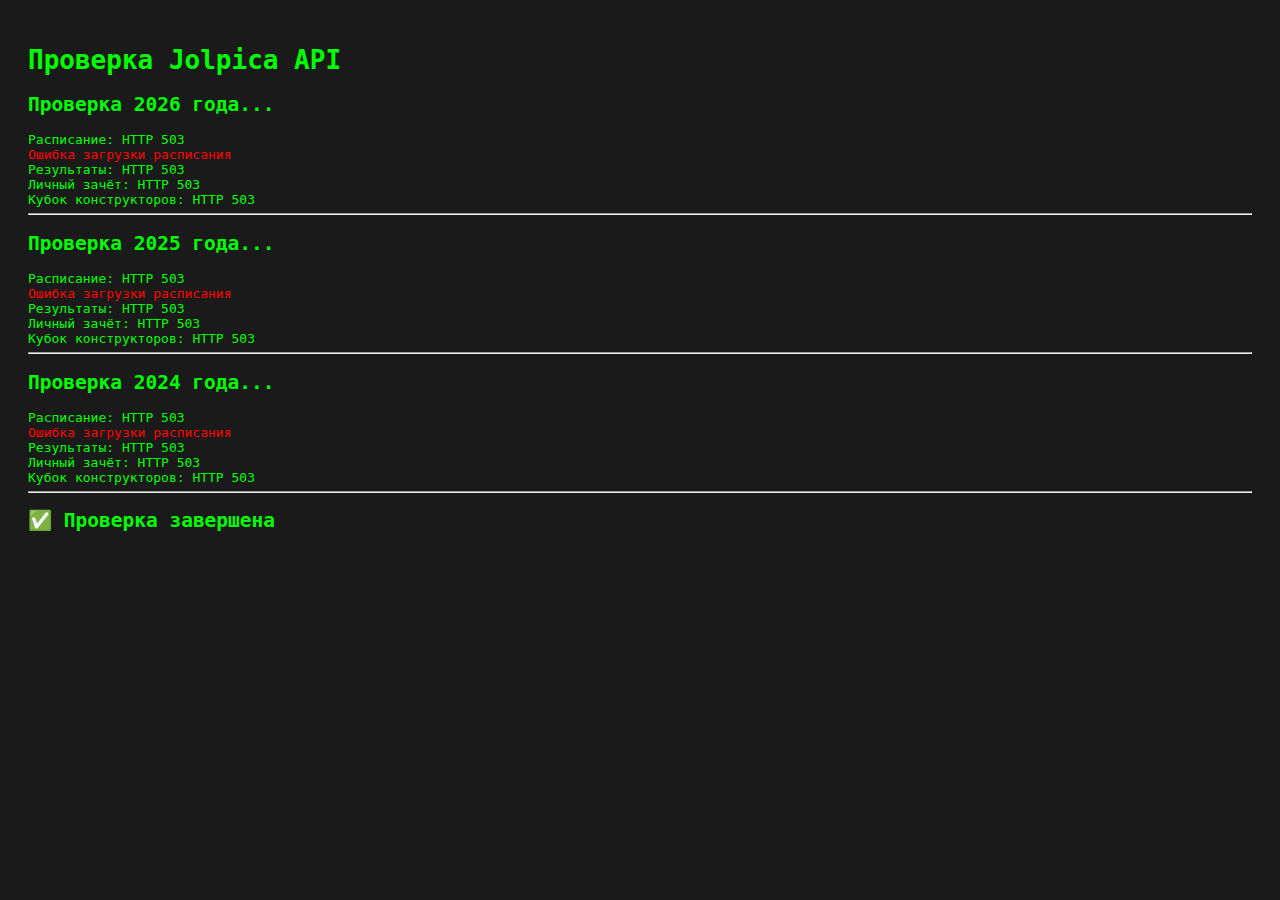
<file: check-api.html>
<!DOCTYPE html>
<html lang="ru">
<head>
    <meta charset="UTF-8">
    <title>Проверка API</title>
    <style>
        body { font-family: monospace; padding: 20px; background: #1a1a1a; color: #0f0; }
        .error { color: #f00; }
        .success { color: #0f0; }
        .warning { color: #ff0; }
        pre { background: #000; padding: 10px; overflow-x: auto; border: 1px solid #333; }
    </style>
</head>
<body>
    <h1>Проверка Jolpica API</h1>
    <div id="output"></div>

    <script>
        const output = document.getElementById('output');
        
        async function checkAPI(year) {
            output.innerHTML += `<h2>Проверка ${year} года...</h2>`;
            
            try {
                // Расписание
                const scheduleResp = await fetch(`https://api.jolpi.ca/ergast/f1/${year}.json`);
                output.innerHTML += `<div>Расписание: <span class="success">HTTP ${scheduleResp.status}</span></div>`;
                
                if (scheduleResp.ok) {
                    const scheduleData = await scheduleResp.json();
                    const races = scheduleData.MRData?.RaceTable?.Races || [];
                    output.innerHTML += `<div>Найдено гонок: <span class="success">${races.length}</span></div>`;
                    
                    if (races.length > 0) {
                        output.innerHTML += `<pre>${JSON.stringify(races[0], null, 2)}</pre>`;
                    }
                } else {
                    output.innerHTML += `<div class="error">Ошибка загрузки расписания</div>`;
                }
                
                // Результаты
                const resultsResp = await fetch(`https://api.jolpi.ca/ergast/f1/${year}/results/1.json`);
                output.innerHTML += `<div>Результаты: <span class="success">HTTP ${resultsResp.status}</span></div>`;
                
                if (resultsResp.ok) {
                    const resultsData = await resultsResp.json();
                    const races = resultsData.MRData?.RaceTable?.Races || [];
                    output.innerHTML += `<div>Гонок с результатами: <span class="success">${races.length}</span></div>`;
                    
                    if (races.length > 0) {
                        const winner = races[0].Results?.[0];
                        if (winner) {
                            output.innerHTML += `<div>Первый победитель: <span class="success">${winner.Driver.givenName} ${winner.Driver.familyName}</span></div>`;
                        }
                    }
                }
                
                // Личный зачёт
                const driversResp = await fetch(`https://api.jolpi.ca/ergast/f1/${year}/driverStandings.json`);
                output.innerHTML += `<div>Личный зачёт: <span class="success">HTTP ${driversResp.status}</span></div>`;
                
                if (driversResp.ok) {
                    const driversData = await driversResp.json();
                    const standings = driversData.MRData?.StandingsTable?.StandingsLists || [];
                    if (standings.length > 0) {
                        const drivers = standings[0].DriverStandings || [];
                        output.innerHTML += `<div>Пилотов в зачёте: <span class="success">${drivers.length}</span></div>`;
                    }
                }
                
                // Кубок конструкторов
                const constructorsResp = await fetch(`https://api.jolpi.ca/ergast/f1/${year}/constructorStandings.json`);
                output.innerHTML += `<div>Кубок конструкторов: <span class="success">HTTP ${constructorsResp.status}</span></div>`;
                
                if (constructorsResp.ok) {
                    const constructorsData = await constructorsResp.json();
                    const standings = constructorsData.MRData?.StandingsTable?.StandingsLists || [];
                    if (standings.length > 0) {
                        const constructors = standings[0].ConstructorStandings || [];
                        output.innerHTML += `<div>Команд в зачёте: <span class="success">${constructors.length}</span></div>`;
                    }
                }
                
                output.innerHTML += '<hr>';
                
            } catch (e) {
                output.innerHTML += `<div class="error">Ошибка: ${e.message}</div><hr>`;
            }
        }
        
        async function runChecks() {
            await checkAPI(2026);
            await checkAPI(2025);
            await checkAPI(2024);
            
            output.innerHTML += '<h2 class="success">✅ Проверка завершена</h2>';
        }
        
        runChecks();
    </script>
</body>
</html>
</file>
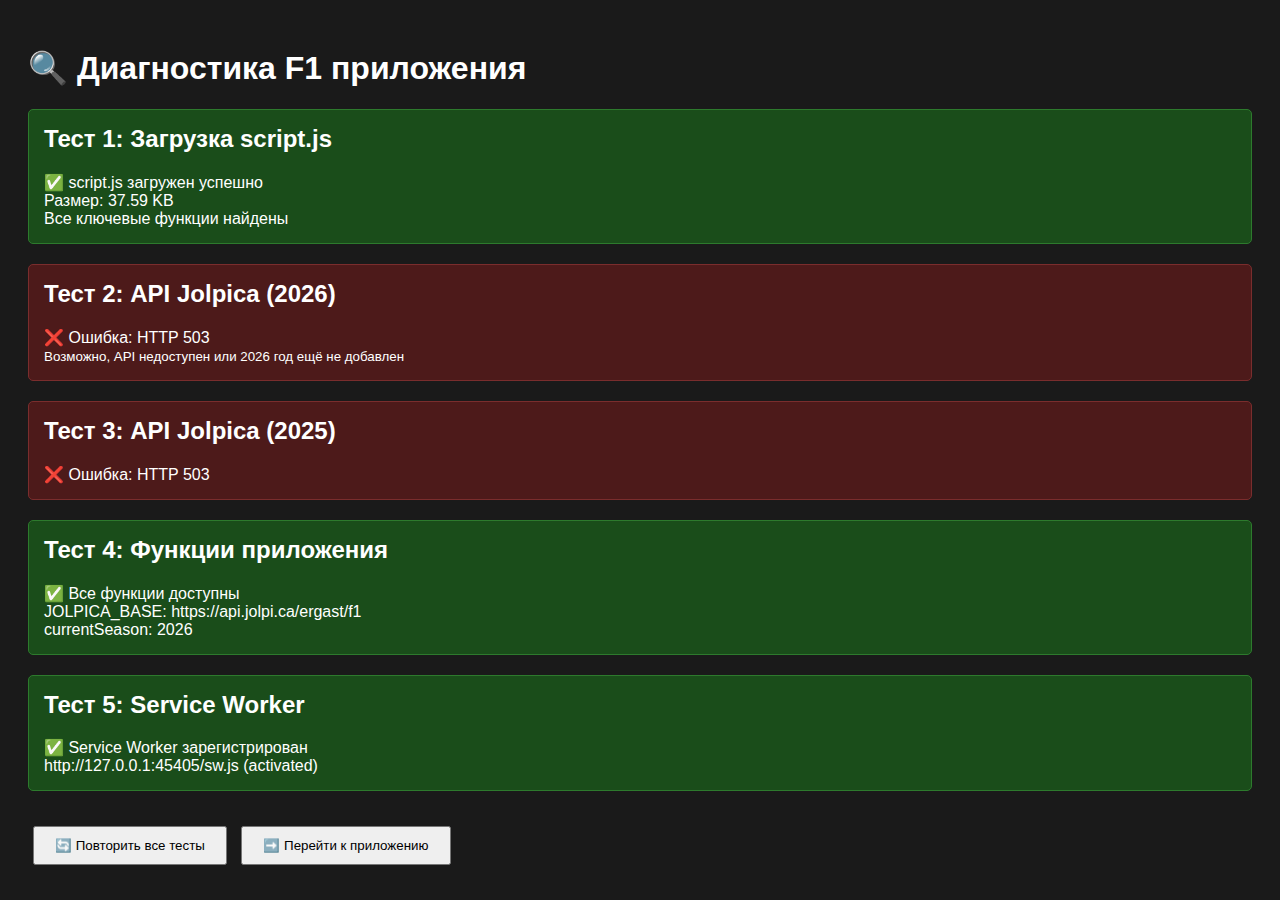
<file: diagnose.html>
<!DOCTYPE html>
<html lang="ru">
<head>
    <meta charset="UTF-8">
    <title>Диагностика F1</title>
    <style>
        body { font-family: Arial, sans-serif; padding: 20px; background: #1a1a1a; color: #fff; }
        .test { margin: 20px 0; padding: 15px; border: 1px solid #444; border-radius: 5px; }
        .success { background: #1a4d1a; border-color: #2d7a2d; }
        .error { background: #4d1a1a; border-color: #7a2d2d; }
        .warning { background: #4d4d1a; border-color: #7a7a2d; }
        .loading { background: #1a1a4d; border-color: #2d2d7a; }
        h2 { margin-top: 0; }
        pre { background: #000; padding: 10px; overflow-x: auto; }
        button { padding: 10px 20px; margin: 5px; cursor: pointer; }
    </style>
</head>
<body>
    <h1>🔍 Диагностика F1 приложения</h1>
    
    <div id="test1" class="test loading">
        <h2>Тест 1: Загрузка script.js</h2>
        <div id="test1-result">Проверка...</div>
    </div>
    
    <div id="test2" class="test loading">
        <h2>Тест 2: API Jolpica (2026)</h2>
        <div id="test2-result">Проверка...</div>
    </div>
    
    <div id="test3" class="test loading">
        <h2>Тест 3: API Jolpica (2025)</h2>
        <div id="test3-result">Проверка...</div>
    </div>
    
    <div id="test4" class="test loading">
        <h2>Тест 4: Функции приложения</h2>
        <div id="test4-result">Проверка...</div>
    </div>
    
    <div id="test5" class="test loading">
        <h2>Тест 5: Service Worker</h2>
        <div id="test5-result">Проверка...</div>
    </div>
    
    <div style="margin-top: 30px;">
        <button onclick="runAllTests()">🔄 Повторить все тесты</button>
        <button onclick="window.location.href='index.html'">➡️ Перейти к приложению</button>
    </div>

    <script>
        let testResults = {};
        
        // Тест 1: Загрузка script.js
        async function test1() {
            const div = document.getElementById('test1');
            const result = document.getElementById('test1-result');
            
            try {
                const response = await fetch('script.js');
                if (!response.ok) throw new Error(`HTTP ${response.status}`);
                
                const text = await response.text();
                const size = (text.length / 1024).toFixed(2);
                
                // Проверяем наличие ключевых функций
                const hasLoadRaces = text.includes('async function loadRaces()');
                const hasDataCache = text.includes('const dataCache');
                const hasCacheLifetime = text.includes('const CACHE_LIFETIME');
                
                if (hasLoadRaces && hasDataCache && hasCacheLifetime) {
                    div.className = 'test success';
                    result.innerHTML = `✅ script.js загружен успешно<br>Размер: ${size} KB<br>Все ключевые функции найдены`;
                    testResults.test1 = true;
                } else {
                    throw new Error('Отсутствуют ключевые функции');
                }
            } catch (e) {
                div.className = 'test error';
                result.innerHTML = `❌ Ошибка: ${e.message}`;
                testResults.test1 = false;
            }
        }
        
        // Тест 2: API 2026
        async function test2() {
            const div = document.getElementById('test2');
            const result = document.getElementById('test2-result');
            
            try {
                const response = await fetch('https://api.jolpi.ca/ergast/f1/2026.json');
                if (!response.ok) throw new Error(`HTTP ${response.status}`);
                
                const data = await response.json();
                const races = data.MRData?.RaceTable?.Races;
                
                if (races && races.length > 0) {
                    div.className = 'test success';
                    result.innerHTML = `✅ API 2026 работает<br>Найдено гонок: ${races.length}<br>Первая гонка: ${races[0].raceName}`;
                    testResults.test2 = true;
                } else {
                    throw new Error('Нет данных о гонках');
                }
            } catch (e) {
                div.className = 'test error';
                result.innerHTML = `❌ Ошибка: ${e.message}<br><small>Возможно, API недоступен или 2026 год ещё не добавлен</small>`;
                testResults.test2 = false;
            }
        }
        
        // Тест 3: API 2025
        async function test3() {
            const div = document.getElementById('test3');
            const result = document.getElementById('test3-result');
            
            try {
                const response = await fetch('https://api.jolpi.ca/ergast/f1/2025.json');
                if (!response.ok) throw new Error(`HTTP ${response.status}`);
                
                const data = await response.json();
                const races = data.MRData?.RaceTable?.Races;
                
                if (races && races.length > 0) {
                    div.className = 'test success';
                    result.innerHTML = `✅ API 2025 работает<br>Найдено гонок: ${races.length}<br>Первая гонка: ${races[0].raceName}`;
                    testResults.test3 = true;
                } else {
                    throw new Error('Нет данных о гонках');
                }
            } catch (e) {
                div.className = 'test error';
                result.innerHTML = `❌ Ошибка: ${e.message}`;
                testResults.test3 = false;
            }
        }
        
        // Тест 4: Функции
        async function test4() {
            const div = document.getElementById('test4');
            const result = document.getElementById('test4-result');
            
            return new Promise((resolve) => {
                const script = document.createElement('script');
                script.src = 'script.js';
                script.onload = () => {
                    try {
                        const checks = {
                            'JOLPICA_BASE': typeof JOLPICA_BASE !== 'undefined',
                            'dataCache': typeof dataCache !== 'undefined',
                            'CACHE_LIFETIME': typeof CACHE_LIFETIME !== 'undefined',
                            'loadRaces': typeof loadRaces === 'function',
                            'loadDrivers': typeof loadDrivers === 'function',
                            'loadConstructors': typeof loadConstructors === 'function',
                            'showSection': typeof showSection === 'function',
                            'changeSeason': typeof changeSeason === 'function',
                            'refreshData': typeof refreshData === 'function',
                        };
                        
                        const failed = Object.entries(checks).filter(([k, v]) => !v);
                        
                        if (failed.length === 0) {
                            div.className = 'test success';
                            result.innerHTML = `✅ Все функции доступны<br>JOLPICA_BASE: ${JOLPICA_BASE}<br>currentSeason: ${currentSeason}`;
                            testResults.test4 = true;
                        } else {
                            throw new Error(`Отсутствуют: ${failed.map(([k]) => k).join(', ')}`);
                        }
                    } catch (e) {
                        div.className = 'test error';
                        result.innerHTML = `❌ Ошибка: ${e.message}`;
                        testResults.test4 = false;
                    }
                    resolve();
                };
                script.onerror = () => {
                    div.className = 'test error';
                    result.innerHTML = '❌ Не удалось загрузить script.js';
                    testResults.test4 = false;
                    resolve();
                };
                document.head.appendChild(script);
            });
        }
        
        // Тест 5: Service Worker
        async function test5() {
            const div = document.getElementById('test5');
            const result = document.getElementById('test5-result');
            
            try {
                if (!('serviceWorker' in navigator)) {
                    throw new Error('Service Worker не поддерживается');
                }
                
                const registrations = await navigator.serviceWorker.getRegistrations();
                
                if (registrations.length > 0) {
                    const info = registrations.map(reg => {
                        const state = reg.active?.state || 'unknown';
                        const url = reg.active?.scriptURL || 'unknown';
                        return `${url} (${state})`;
                    }).join('<br>');
                    
                    div.className = 'test success';
                    result.innerHTML = `✅ Service Worker зарегистрирован<br>${info}`;
                    testResults.test5 = true;
                } else {
                    div.className = 'test warning';
                    result.innerHTML = '⚠️ Service Worker не зарегистрирован<br><small>Это нормально при первом запуске</small>';
                    testResults.test5 = true;
                }
            } catch (e) {
                div.className = 'test error';
                result.innerHTML = `❌ Ошибка: ${e.message}`;
                testResults.test5 = false;
            }
        }
        
        async function runAllTests() {
            testResults = {};
            
            // Сбрасываем состояние
            document.querySelectorAll('.test').forEach(t => t.className = 'test loading');
            document.querySelectorAll('[id$="-result"]').forEach(r => r.innerHTML = 'Проверка...');
            
            await test1();
            await test2();
            await test3();
            await test4();
            await test5();
            
            // Итоговый результат
            const total = Object.keys(testResults).length;
            const passed = Object.values(testResults).filter(v => v).length;
            
            console.log(`Тесты завершены: ${passed}/${total} успешно`);
            
            if (passed === total) {
                alert(`✅ Все тесты пройдены (${passed}/${total})!\n\nПриложение должно работать корректно.`);
            } else {
                alert(`⚠️ Пройдено тестов: ${passed}/${total}\n\nПроверьте ошибки выше.`);
            }
        }
        
        // Запускаем тесты при загрузке
        window.onload = runAllTests;
    </script>
</body>
</html>
</file>
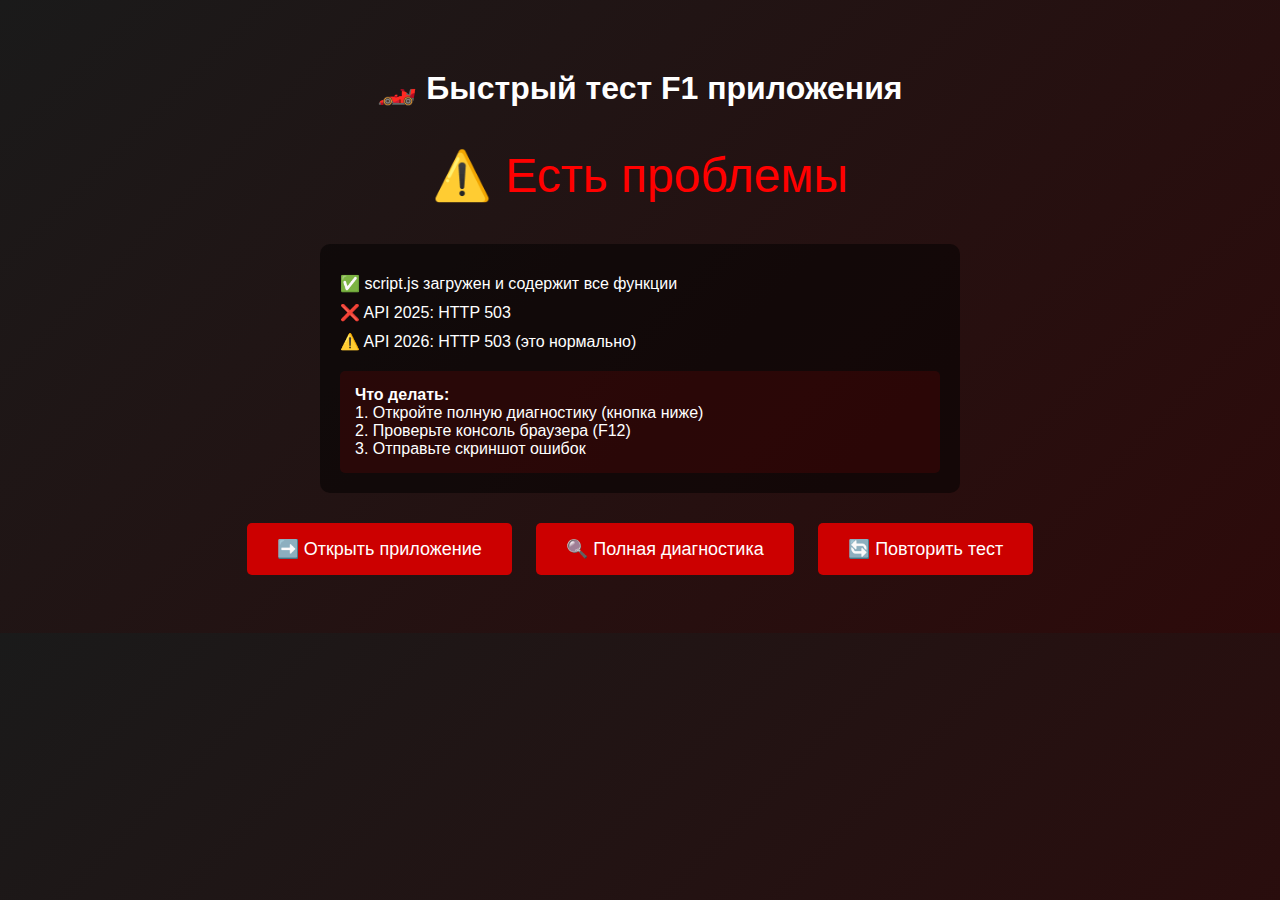
<file: quick-test.html>
<!DOCTYPE html>
<html lang="ru">
<head>
    <meta charset="UTF-8">
    <title>Быстрый тест</title>
    <style>
        body { 
            font-family: Arial, sans-serif; 
            padding: 40px; 
            background: linear-gradient(135deg, #1a1a1a 0%, #2d0a0a 100%);
            color: #fff;
            text-align: center;
        }
        .status {
            font-size: 48px;
            margin: 40px 0;
        }
        .details {
            background: rgba(0,0,0,0.5);
            padding: 20px;
            border-radius: 10px;
            margin: 20px auto;
            max-width: 600px;
            text-align: left;
        }
        .success { color: #0f0; }
        .error { color: #f00; }
        button {
            padding: 15px 30px;
            font-size: 18px;
            margin: 10px;
            cursor: pointer;
            background: #cc0000;
            color: white;
            border: none;
            border-radius: 5px;
        }
        button:hover { background: #ff0000; }
    </style>
</head>
<body>
    <h1>🏎️ Быстрый тест F1 приложения</h1>
    <div class="status" id="status">⏳ Проверка...</div>
    <div class="details" id="details"></div>
    <div id="buttons" style="display:none;">
        <button onclick="window.location.href='index.html'">➡️ Открыть приложение</button>
        <button onclick="window.location.href='diagnose.html'">🔍 Полная диагностика</button>
        <button onclick="location.reload()">🔄 Повторить тест</button>
    </div>

    <script>
        const status = document.getElementById('status');
        const details = document.getElementById('details');
        const buttons = document.getElementById('buttons');
        
        async function quickTest() {
            let results = [];
            let allGood = true;
            
            // Тест 1: Загрузка script.js
            try {
                const resp = await fetch('script.js');
                if (!resp.ok) throw new Error('Не удалось загрузить');
                const text = await resp.text();
                
                if (text.includes('async function loadRaces()') && 
                    text.includes('const dataCache') &&
                    text.includes('const CACHE_LIFETIME')) {
                    results.push('✅ script.js загружен и содержит все функции');
                } else {
                    throw new Error('Отсутствуют ключевые функции');
                }
            } catch (e) {
                results.push('❌ script.js: ' + e.message);
                allGood = false;
            }
            
            // Тест 2: API 2025
            try {
                const resp = await fetch('https://api.jolpi.ca/ergast/f1/2025.json');
                if (!resp.ok) throw new Error('HTTP ' + resp.status);
                const data = await resp.json();
                const races = data.MRData?.RaceTable?.Races || [];
                
                if (races.length > 0) {
                    results.push(`✅ API 2025 работает (${races.length} гонок)`);
                } else {
                    throw new Error('Нет данных о гонках');
                }
            } catch (e) {
                results.push('❌ API 2025: ' + e.message);
                allGood = false;
            }
            
            // Тест 3: API 2026
            try {
                const resp = await fetch('https://api.jolpi.ca/ergast/f1/2026.json');
                if (!resp.ok) throw new Error('HTTP ' + resp.status);
                const data = await resp.json();
                const races = data.MRData?.RaceTable?.Races || [];
                
                if (races.length > 0) {
                    results.push(`✅ API 2026 работает (${races.length} гонок)`);
                } else {
                    results.push('⚠️ API 2026 пуст (это нормально, сезон ещё не начался)');
                }
            } catch (e) {
                results.push('⚠️ API 2026: ' + e.message + ' (это нормально)');
            }
            
            // Показываем результаты
            details.innerHTML = results.map(r => `<div style="margin: 10px 0;">${r}</div>`).join('');
            buttons.style.display = 'block';
            
            if (allGood) {
                status.innerHTML = '✅ Всё работает!';
                status.className = 'status success';
                details.innerHTML += '<div style="margin-top: 20px; padding: 15px; background: rgba(0,255,0,0.1); border-radius: 5px;"><strong>🎉 Приложение готово к использованию!</strong><br><br>Рекомендация: Используйте 2025 год, так как 2026 ещё не начался и API может не содержать данных.</div>';
            } else {
                status.innerHTML = '⚠️ Есть проблемы';
                status.className = 'status error';
                details.innerHTML += '<div style="margin-top: 20px; padding: 15px; background: rgba(255,0,0,0.1); border-radius: 5px;"><strong>Что делать:</strong><br>1. Откройте полную диагностику (кнопка ниже)<br>2. Проверьте консоль браузера (F12)<br>3. Отправьте скриншот ошибок</div>';
            }
        }
        
        quickTest();
    </script>
</body>
</html>
</file>
